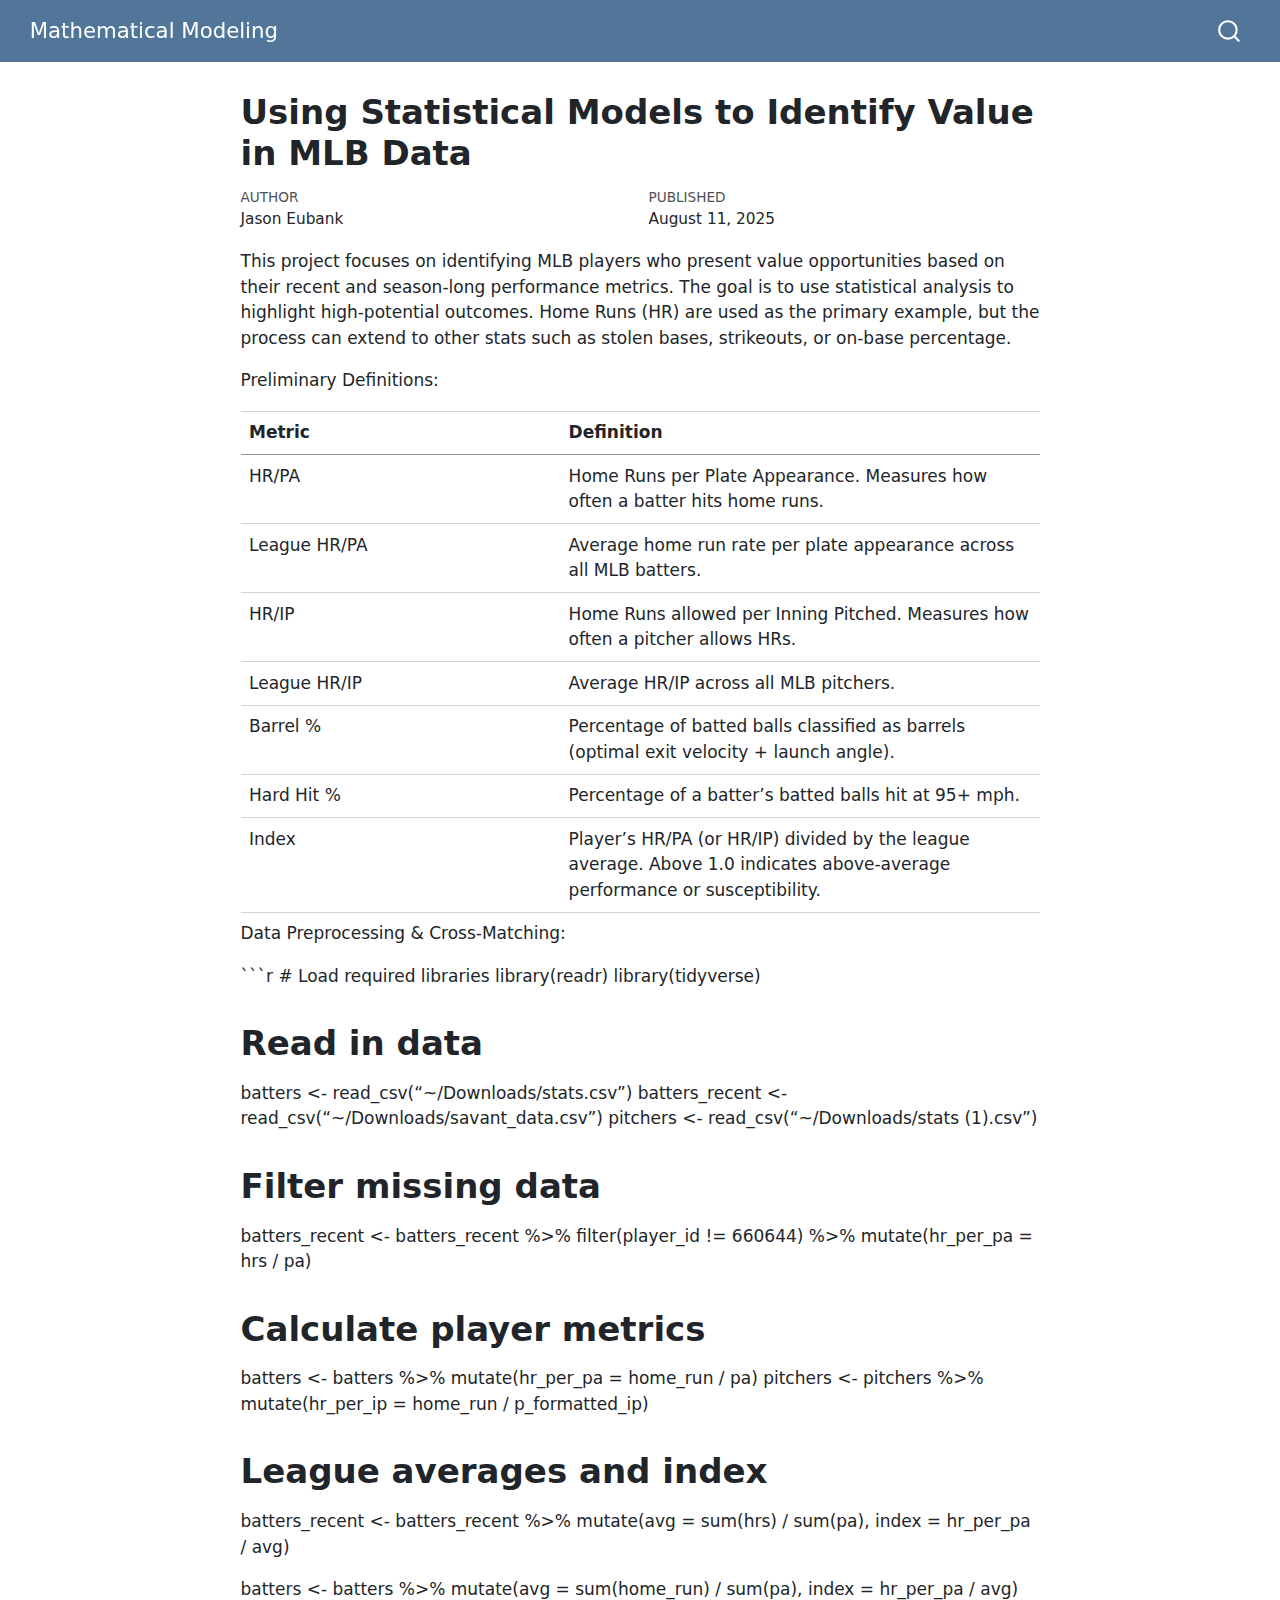
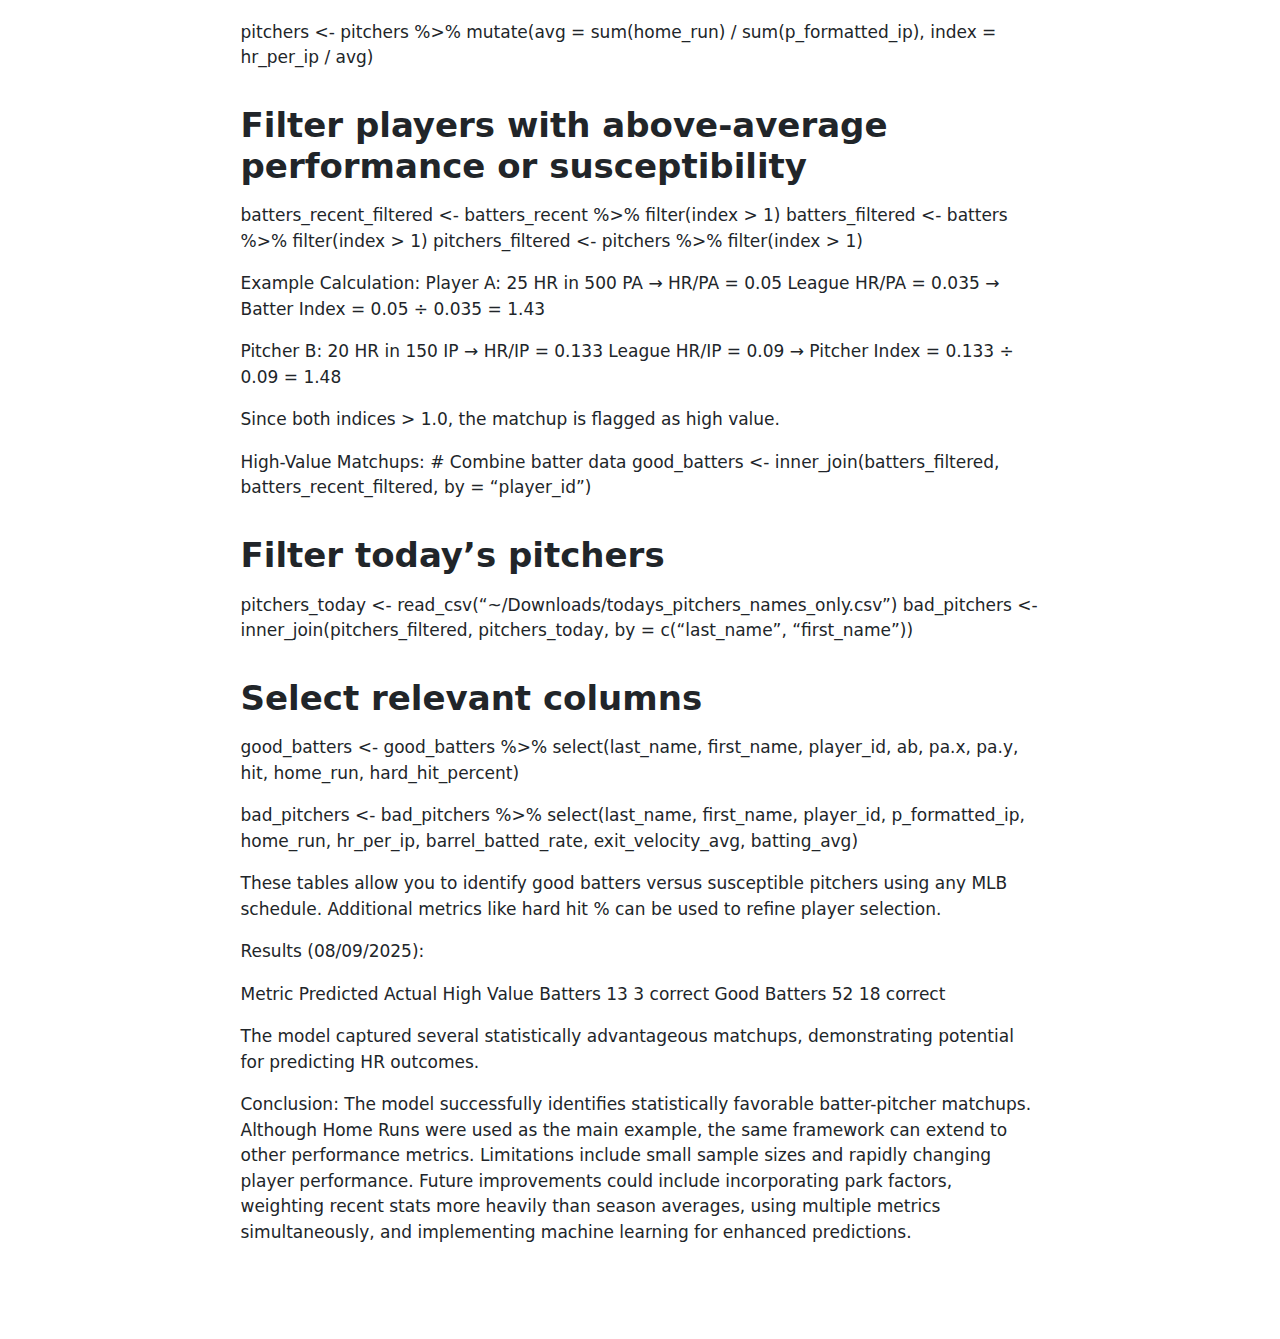
<file: index.html>
<!DOCTYPE html>
<html xmlns="http://www.w3.org/1999/xhtml" lang="en" xml:lang="en"><head>

<meta charset="utf-8">
<meta name="generator" content="quarto-1.9.9">

<meta name="viewport" content="width=device-width, initial-scale=1.0, user-scalable=yes">

<meta name="author" content="Jason Eubank">
<meta name="dcterms.date" content="2025-08-11">

<title>Using Statistical Models to Identify Value in MLB Data – Mathematical Modeling</title>
<style>
code{white-space: pre-wrap;}
span.smallcaps{font-variant: small-caps;}
div.columns{display: flex; gap: min(4vw, 1.5em);}
div.column{flex: auto; overflow-x: auto;}
div.hanging-indent{margin-left: 1.5em; text-indent: -1.5em;}
ul.task-list{list-style: none;}
ul.task-list li input[type="checkbox"] {
  width: 0.8em;
  margin: 0 0.8em 0.2em -1em; /* quarto-specific, see https://github.com/quarto-dev/quarto-cli/issues/4556 */ 
  vertical-align: middle;
}
</style>


<script src="site_libs/quarto-nav/quarto-nav.js"></script>
<script src="site_libs/quarto-nav/headroom.min.js"></script>
<script src="site_libs/clipboard/clipboard.min.js"></script>
<script src="site_libs/quarto-search/autocomplete.umd.js"></script>
<script src="site_libs/quarto-search/fuse.min.js"></script>
<script src="site_libs/quarto-search/quarto-search.js"></script>
<meta name="quarto:offset" content="./">
<script src="site_libs/quarto-html/quarto.js" type="module"></script>
<script src="site_libs/quarto-html/tabsets/tabsets.js" type="module"></script>
<script src="site_libs/quarto-html/axe/axe-check.js" type="module"></script>
<script src="site_libs/quarto-html/popper.min.js"></script>
<script src="site_libs/quarto-html/tippy.umd.min.js"></script>
<script src="site_libs/quarto-html/anchor.min.js"></script>
<link href="site_libs/quarto-html/tippy.css" rel="stylesheet">
<link href="site_libs/quarto-html/quarto-syntax-highlighting-5d254f1e278c2921d96b26102a150bb1.css" rel="stylesheet" id="quarto-text-highlighting-styles">
<script src="site_libs/bootstrap/bootstrap.min.js"></script>
<link href="site_libs/bootstrap/bootstrap-icons.css" rel="stylesheet">
<link href="site_libs/bootstrap/bootstrap-8fd1faf6fd93e4e6d207ae0f9db51d78.min.css" rel="stylesheet" append-hash="true" id="quarto-bootstrap" data-mode="light">
<script id="quarto-search-options" type="application/json">{
  "location": "navbar",
  "copy-button": false,
  "collapse-after": 3,
  "panel-placement": "end",
  "type": "overlay",
  "limit": 50,
  "keyboard-shortcut": [
    "f",
    "/",
    "s"
  ],
  "show-item-context": false,
  "language": {
    "search-no-results-text": "No results",
    "search-matching-documents-text": "matching documents",
    "search-copy-link-title": "Copy link to search",
    "search-hide-matches-text": "Hide additional matches",
    "search-more-match-text": "more match in this document",
    "search-more-matches-text": "more matches in this document",
    "search-clear-button-title": "Clear",
    "search-text-placeholder": "",
    "search-detached-cancel-button-title": "Cancel",
    "search-submit-button-title": "Submit",
    "search-label": "Search"
  }
}</script>


</head>

<body class="nav-fixed fullcontent quarto-light">

<div id="quarto-search-results"></div>
  <header id="quarto-header" class="headroom fixed-top">
    <nav class="navbar navbar-expand-lg " data-bs-theme="dark">
      <div class="navbar-container container-fluid">
      <div class="navbar-brand-container mx-auto">
    <a class="navbar-brand" href="./index.html">
    <span class="navbar-title">Mathematical Modeling</span>
    </a>
  </div>
            <div id="quarto-search" class="" title="Search"></div>
          <button class="navbar-toggler" type="button" data-bs-toggle="collapse" data-bs-target="#navbarCollapse" aria-controls="navbarCollapse" role="menu" aria-expanded="false" aria-label="Toggle navigation" onclick="if (window.quartoToggleHeadroom) { window.quartoToggleHeadroom(); }">
  <span class="navbar-toggler-icon"></span>
</button>
          <div class="collapse navbar-collapse" id="navbarCollapse">
            <ul class="navbar-nav navbar-nav-scroll ms-auto">
  <li class="nav-item compact">
    <a class="nav-link" href="https://jeubank2-x.github.io/"> <i class="bi bi-fa-home" role="img">
</i> 
<span class="menu-text"></span></a>
  </li>  
</ul>
          </div> <!-- /navcollapse -->
            <div class="quarto-navbar-tools">
</div>
      </div> <!-- /container-fluid -->
    </nav>
</header>
<!-- content -->
<div id="quarto-content" class="quarto-container page-columns page-rows-contents page-layout-article page-navbar">
<!-- sidebar -->
<!-- margin-sidebar -->
    
<!-- main -->
<main class="content" id="quarto-document-content">

<header id="title-block-header" class="quarto-title-block default">
<div class="quarto-title">
<h1 class="title">Using Statistical Models to Identify Value in MLB Data</h1>
</div>



<div class="quarto-title-meta">

    <div>
    <div class="quarto-title-meta-heading">Author</div>
    <div class="quarto-title-meta-contents">
             <p>Jason Eubank </p>
          </div>
  </div>
    
    <div>
    <div class="quarto-title-meta-heading">Published</div>
    <div class="quarto-title-meta-contents">
      <p class="date">August 11, 2025</p>
    </div>
  </div>
  
    
  </div>
  


</header>


<p>This project focuses on identifying MLB players who present value opportunities based on their recent and season-long performance metrics. The goal is to use statistical analysis to highlight high-potential outcomes. Home Runs (HR) are used as the primary example, but the process can extend to other stats such as stolen bases, strikeouts, or on-base percentage.</p>
<p>Preliminary Definitions:</p>
<table class="caption-top table">
<colgroup>
<col style="width: 40%">
<col style="width: 60%">
</colgroup>
<thead>
<tr class="header">
<th>Metric</th>
<th>Definition</th>
</tr>
</thead>
<tbody>
<tr class="odd">
<td>HR/PA</td>
<td>Home Runs per Plate Appearance. Measures how often a batter hits home runs.</td>
</tr>
<tr class="even">
<td>League HR/PA</td>
<td>Average home run rate per plate appearance across all MLB batters.</td>
</tr>
<tr class="odd">
<td>HR/IP</td>
<td>Home Runs allowed per Inning Pitched. Measures how often a pitcher allows HRs.</td>
</tr>
<tr class="even">
<td>League HR/IP</td>
<td>Average HR/IP across all MLB pitchers.</td>
</tr>
<tr class="odd">
<td>Barrel %</td>
<td>Percentage of batted balls classified as barrels (optimal exit velocity + launch angle).</td>
</tr>
<tr class="even">
<td>Hard Hit %</td>
<td>Percentage of a batter’s batted balls hit at 95+ mph.</td>
</tr>
<tr class="odd">
<td>Index</td>
<td>Player’s HR/PA (or HR/IP) divided by the league average. Above 1.0 indicates above-average performance or susceptibility.</td>
</tr>
</tbody>
</table>
<p>Data Preprocessing &amp; Cross-Matching:</p>
<p>```r # Load required libraries library(readr) library(tidyverse)</p>
<section id="read-in-data" class="level1">
<h1>Read in data</h1>
<p>batters &lt;- read_csv(“~/Downloads/stats.csv”) batters_recent &lt;- read_csv(“~/Downloads/savant_data.csv”) pitchers &lt;- read_csv(“~/Downloads/stats (1).csv”)</p>
</section>
<section id="filter-missing-data" class="level1">
<h1>Filter missing data</h1>
<p>batters_recent &lt;- batters_recent %&gt;% filter(player_id != 660644) %&gt;% mutate(hr_per_pa = hrs / pa)</p>
</section>
<section id="calculate-player-metrics" class="level1">
<h1>Calculate player metrics</h1>
<p>batters &lt;- batters %&gt;% mutate(hr_per_pa = home_run / pa) pitchers &lt;- pitchers %&gt;% mutate(hr_per_ip = home_run / p_formatted_ip)</p>
</section>
<section id="league-averages-and-index" class="level1">
<h1>League averages and index</h1>
<p>batters_recent &lt;- batters_recent %&gt;% mutate(avg = sum(hrs) / sum(pa), index = hr_per_pa / avg)</p>
<p>batters &lt;- batters %&gt;% mutate(avg = sum(home_run) / sum(pa), index = hr_per_pa / avg)</p>
<p>pitchers &lt;- pitchers %&gt;% mutate(avg = sum(home_run) / sum(p_formatted_ip), index = hr_per_ip / avg)</p>
</section>
<section id="filter-players-with-above-average-performance-or-susceptibility" class="level1">
<h1>Filter players with above-average performance or susceptibility</h1>
<p>batters_recent_filtered &lt;- batters_recent %&gt;% filter(index &gt; 1) batters_filtered &lt;- batters %&gt;% filter(index &gt; 1) pitchers_filtered &lt;- pitchers %&gt;% filter(index &gt; 1)</p>
<p>Example Calculation: Player A: 25 HR in 500 PA → HR/PA = 0.05 League HR/PA = 0.035 → Batter Index = 0.05 ÷ 0.035 = 1.43</p>
<p>Pitcher B: 20 HR in 150 IP → HR/IP = 0.133 League HR/IP = 0.09 → Pitcher Index = 0.133 ÷ 0.09 = 1.48</p>
<p>Since both indices &gt; 1.0, the matchup is flagged as high value.</p>
<p>High-Value Matchups: # Combine batter data good_batters &lt;- inner_join(batters_filtered, batters_recent_filtered, by = “player_id”)</p>
</section>
<section id="filter-todays-pitchers" class="level1">
<h1>Filter today’s pitchers</h1>
<p>pitchers_today &lt;- read_csv(“~/Downloads/todays_pitchers_names_only.csv”) bad_pitchers &lt;- inner_join(pitchers_filtered, pitchers_today, by = c(“last_name”, “first_name”))</p>
</section>
<section id="select-relevant-columns" class="level1">
<h1>Select relevant columns</h1>
<p>good_batters &lt;- good_batters %&gt;% select(last_name, first_name, player_id, ab, pa.x, pa.y, hit, home_run, hard_hit_percent)</p>
<p>bad_pitchers &lt;- bad_pitchers %&gt;% select(last_name, first_name, player_id, p_formatted_ip, home_run, hr_per_ip, barrel_batted_rate, exit_velocity_avg, batting_avg)</p>
<p>These tables allow you to identify good batters versus susceptible pitchers using any MLB schedule. Additional metrics like hard hit % can be used to refine player selection.</p>
<p>Results (08/09/2025):</p>
<p>Metric Predicted Actual High Value Batters 13 3 correct Good Batters 52 18 correct</p>
<p>The model captured several statistically advantageous matchups, demonstrating potential for predicting HR outcomes.</p>
<p>Conclusion: The model successfully identifies statistically favorable batter-pitcher matchups. Although Home Runs were used as the main example, the same framework can extend to other performance metrics. Limitations include small sample sizes and rapidly changing player performance. Future improvements could include incorporating park factors, weighting recent stats more heavily than season averages, using multiple metrics simultaneously, and implementing machine learning for enhanced predictions.</p>


</section>

</main> <!-- /main -->
<script id="quarto-html-after-body" type="application/javascript">
  window.document.addEventListener("DOMContentLoaded", function (event) {
    const icon = "";
    const anchorJS = new window.AnchorJS();
    anchorJS.options = {
      placement: 'right',
      icon: icon
    };
    anchorJS.add('.anchored');
    const isCodeAnnotation = (el) => {
      for (const clz of el.classList) {
        if (clz.startsWith('code-annotation-')) {                     
          return true;
        }
      }
      return false;
    }
    const onCopySuccess = function(e) {
      // button target
      const button = e.trigger;
      // don't keep focus
      button.blur();
      // flash "checked"
      button.classList.add('code-copy-button-checked');
      var currentTitle = button.getAttribute("title");
      button.setAttribute("title", "Copied!");
      let tooltip;
      if (window.bootstrap) {
        button.setAttribute("data-bs-toggle", "tooltip");
        button.setAttribute("data-bs-placement", "left");
        button.setAttribute("data-bs-title", "Copied!");
        tooltip = new bootstrap.Tooltip(button, 
          { trigger: "manual", 
            customClass: "code-copy-button-tooltip",
            offset: [0, -8]});
        tooltip.show();    
      }
      setTimeout(function() {
        if (tooltip) {
          tooltip.hide();
          button.removeAttribute("data-bs-title");
          button.removeAttribute("data-bs-toggle");
          button.removeAttribute("data-bs-placement");
        }
        button.setAttribute("title", currentTitle);
        button.classList.remove('code-copy-button-checked');
      }, 1000);
      // clear code selection
      e.clearSelection();
    }
    const getTextToCopy = function(trigger) {
      const outerScaffold = trigger.parentElement.cloneNode(true);
      const codeEl = outerScaffold.querySelector('code');
      for (const childEl of codeEl.children) {
        if (isCodeAnnotation(childEl)) {
          childEl.remove();
        }
      }
      return codeEl.innerText;
    }
    const clipboard = new window.ClipboardJS('.code-copy-button:not([data-in-quarto-modal])', {
      text: getTextToCopy
    });
    clipboard.on('success', onCopySuccess);
    if (window.document.getElementById('quarto-embedded-source-code-modal')) {
      const clipboardModal = new window.ClipboardJS('.code-copy-button[data-in-quarto-modal]', {
        text: getTextToCopy,
        container: window.document.getElementById('quarto-embedded-source-code-modal')
      });
      clipboardModal.on('success', onCopySuccess);
    }
      var localhostRegex = new RegExp(/^(?:http|https):\/\/localhost\:?[0-9]*\//);
      var mailtoRegex = new RegExp(/^mailto:/);
        var filterRegex = new RegExp('/' + window.location.host + '/');
      var isInternal = (href) => {
          return filterRegex.test(href) || localhostRegex.test(href) || mailtoRegex.test(href);
      }
      // Inspect non-navigation links and adorn them if external
     var links = window.document.querySelectorAll('a[href]:not(.nav-link):not(.navbar-brand):not(.toc-action):not(.sidebar-link):not(.sidebar-item-toggle):not(.pagination-link):not(.no-external):not([aria-hidden]):not(.dropdown-item):not(.quarto-navigation-tool):not(.about-link)');
      for (var i=0; i<links.length; i++) {
        const link = links[i];
        if (!isInternal(link.href)) {
          // undo the damage that might have been done by quarto-nav.js in the case of
          // links that we want to consider external
          if (link.dataset.originalHref !== undefined) {
            link.href = link.dataset.originalHref;
          }
        }
      }
    function tippyHover(el, contentFn, onTriggerFn, onUntriggerFn) {
      const config = {
        allowHTML: true,
        maxWidth: 500,
        delay: 100,
        arrow: false,
        appendTo: function(el) {
            return el.parentElement;
        },
        interactive: true,
        interactiveBorder: 10,
        theme: 'quarto',
        placement: 'bottom-start',
      };
      if (contentFn) {
        config.content = contentFn;
      }
      if (onTriggerFn) {
        config.onTrigger = onTriggerFn;
      }
      if (onUntriggerFn) {
        config.onUntrigger = onUntriggerFn;
      }
      window.tippy(el, config); 
    }
    const noterefs = window.document.querySelectorAll('a[role="doc-noteref"]');
    for (var i=0; i<noterefs.length; i++) {
      const ref = noterefs[i];
      tippyHover(ref, function() {
        // use id or data attribute instead here
        let href = ref.getAttribute('data-footnote-href') || ref.getAttribute('href');
        try { href = new URL(href).hash; } catch {}
        const id = href.replace(/^#\/?/, "");
        const note = window.document.getElementById(id);
        if (note) {
          return note.innerHTML;
        } else {
          return "";
        }
      });
    }
    const xrefs = window.document.querySelectorAll('a.quarto-xref');
    const processXRef = (id, note) => {
      // Strip column container classes
      const stripColumnClz = (el) => {
        el.classList.remove("page-full", "page-columns");
        if (el.children) {
          for (const child of el.children) {
            stripColumnClz(child);
          }
        }
      }
      stripColumnClz(note)
      if (id === null || id.startsWith('sec-')) {
        // Special case sections, only their first couple elements
        const container = document.createElement("div");
        if (note.children && note.children.length > 2) {
          container.appendChild(note.children[0].cloneNode(true));
          for (let i = 1; i < note.children.length; i++) {
            const child = note.children[i];
            if (child.tagName === "P" && child.innerText === "") {
              continue;
            } else {
              container.appendChild(child.cloneNode(true));
              break;
            }
          }
          if (window.Quarto?.typesetMath) {
            window.Quarto.typesetMath(container);
          }
          return container.innerHTML
        } else {
          if (window.Quarto?.typesetMath) {
            window.Quarto.typesetMath(note);
          }
          return note.innerHTML;
        }
      } else {
        // Remove any anchor links if they are present
        const anchorLink = note.querySelector('a.anchorjs-link');
        if (anchorLink) {
          anchorLink.remove();
        }
        if (window.Quarto?.typesetMath) {
          window.Quarto.typesetMath(note);
        }
        if (note.classList.contains("callout")) {
          return note.outerHTML;
        } else {
          return note.innerHTML;
        }
      }
    }
    for (var i=0; i<xrefs.length; i++) {
      const xref = xrefs[i];
      tippyHover(xref, undefined, function(instance) {
        instance.disable();
        let url = xref.getAttribute('href');
        let hash = undefined; 
        if (url.startsWith('#')) {
          hash = url;
        } else {
          try { hash = new URL(url).hash; } catch {}
        }
        if (hash) {
          const id = hash.replace(/^#\/?/, "");
          const note = window.document.getElementById(id);
          if (note !== null) {
            try {
              const html = processXRef(id, note.cloneNode(true));
              instance.setContent(html);
            } finally {
              instance.enable();
              instance.show();
            }
          } else {
            // See if we can fetch this
            fetch(url.split('#')[0])
            .then(res => res.text())
            .then(html => {
              const parser = new DOMParser();
              const htmlDoc = parser.parseFromString(html, "text/html");
              const note = htmlDoc.getElementById(id);
              if (note !== null) {
                const html = processXRef(id, note);
                instance.setContent(html);
              } 
            }).finally(() => {
              instance.enable();
              instance.show();
            });
          }
        } else {
          // See if we can fetch a full url (with no hash to target)
          // This is a special case and we should probably do some content thinning / targeting
          fetch(url)
          .then(res => res.text())
          .then(html => {
            const parser = new DOMParser();
            const htmlDoc = parser.parseFromString(html, "text/html");
            const note = htmlDoc.querySelector('main.content');
            if (note !== null) {
              // This should only happen for chapter cross references
              // (since there is no id in the URL)
              // remove the first header
              if (note.children.length > 0 && note.children[0].tagName === "HEADER") {
                note.children[0].remove();
              }
              const html = processXRef(null, note);
              instance.setContent(html);
            } 
          }).finally(() => {
            instance.enable();
            instance.show();
          });
        }
      }, function(instance) {
      });
    }
        let selectedAnnoteEl;
        const selectorForAnnotation = ( cell, annotation) => {
          let cellAttr = 'data-code-cell="' + cell + '"';
          let lineAttr = 'data-code-annotation="' +  annotation + '"';
          const selector = 'span[' + cellAttr + '][' + lineAttr + ']';
          return selector;
        }
        const selectCodeLines = (annoteEl) => {
          const doc = window.document;
          const targetCell = annoteEl.getAttribute("data-target-cell");
          const targetAnnotation = annoteEl.getAttribute("data-target-annotation");
          const annoteSpan = window.document.querySelector(selectorForAnnotation(targetCell, targetAnnotation));
          const lines = annoteSpan.getAttribute("data-code-lines").split(",");
          const lineIds = lines.map((line) => {
            return targetCell + "-" + line;
          })
          let top = null;
          let height = null;
          let parent = null;
          if (lineIds.length > 0) {
              //compute the position of the single el (top and bottom and make a div)
              const el = window.document.getElementById(lineIds[0]);
              top = el.offsetTop;
              height = el.offsetHeight;
              parent = el.parentElement.parentElement;
            if (lineIds.length > 1) {
              const lastEl = window.document.getElementById(lineIds[lineIds.length - 1]);
              const bottom = lastEl.offsetTop + lastEl.offsetHeight;
              height = bottom - top;
            }
            if (top !== null && height !== null && parent !== null) {
              // cook up a div (if necessary) and position it 
              let div = window.document.getElementById("code-annotation-line-highlight");
              if (div === null) {
                div = window.document.createElement("div");
                div.setAttribute("id", "code-annotation-line-highlight");
                div.style.position = 'absolute';
                parent.appendChild(div);
              }
              div.style.top = top - 2 + "px";
              div.style.height = height + 4 + "px";
              div.style.left = 0;
              let gutterDiv = window.document.getElementById("code-annotation-line-highlight-gutter");
              if (gutterDiv === null) {
                gutterDiv = window.document.createElement("div");
                gutterDiv.setAttribute("id", "code-annotation-line-highlight-gutter");
                gutterDiv.style.position = 'absolute';
                const codeCell = window.document.getElementById(targetCell);
                const gutter = codeCell.querySelector('.code-annotation-gutter');
                gutter.appendChild(gutterDiv);
              }
              gutterDiv.style.top = top - 2 + "px";
              gutterDiv.style.height = height + 4 + "px";
            }
            selectedAnnoteEl = annoteEl;
          }
        };
        const unselectCodeLines = () => {
          const elementsIds = ["code-annotation-line-highlight", "code-annotation-line-highlight-gutter"];
          elementsIds.forEach((elId) => {
            const div = window.document.getElementById(elId);
            if (div) {
              div.remove();
            }
          });
          selectedAnnoteEl = undefined;
        };
          // Handle positioning of the toggle
      window.addEventListener(
        "resize",
        throttle(() => {
          elRect = undefined;
          if (selectedAnnoteEl) {
            selectCodeLines(selectedAnnoteEl);
          }
        }, 10)
      );
      function throttle(fn, ms) {
      let throttle = false;
      let timer;
        return (...args) => {
          if(!throttle) { // first call gets through
              fn.apply(this, args);
              throttle = true;
          } else { // all the others get throttled
              if(timer) clearTimeout(timer); // cancel #2
              timer = setTimeout(() => {
                fn.apply(this, args);
                timer = throttle = false;
              }, ms);
          }
        };
      }
        // Attach click handler to the DT
        const annoteDls = window.document.querySelectorAll('dt[data-target-cell]');
        for (const annoteDlNode of annoteDls) {
          annoteDlNode.addEventListener('click', (event) => {
            const clickedEl = event.target;
            if (clickedEl !== selectedAnnoteEl) {
              unselectCodeLines();
              const activeEl = window.document.querySelector('dt[data-target-cell].code-annotation-active');
              if (activeEl) {
                activeEl.classList.remove('code-annotation-active');
              }
              selectCodeLines(clickedEl);
              clickedEl.classList.add('code-annotation-active');
            } else {
              // Unselect the line
              unselectCodeLines();
              clickedEl.classList.remove('code-annotation-active');
            }
          });
        }
    const findCites = (el) => {
      const parentEl = el.parentElement;
      if (parentEl) {
        const cites = parentEl.dataset.cites;
        if (cites) {
          return {
            el,
            cites: cites.split(' ')
          };
        } else {
          return findCites(el.parentElement)
        }
      } else {
        return undefined;
      }
    };
    var bibliorefs = window.document.querySelectorAll('a[role="doc-biblioref"]');
    for (var i=0; i<bibliorefs.length; i++) {
      const ref = bibliorefs[i];
      const citeInfo = findCites(ref);
      if (citeInfo) {
        tippyHover(citeInfo.el, function() {
          var popup = window.document.createElement('div');
          citeInfo.cites.forEach(function(cite) {
            var citeDiv = window.document.createElement('div');
            citeDiv.classList.add('hanging-indent');
            citeDiv.classList.add('csl-entry');
            var biblioDiv = window.document.getElementById('ref-' + cite);
            if (biblioDiv) {
              citeDiv.innerHTML = biblioDiv.innerHTML;
            }
            popup.appendChild(citeDiv);
          });
          return popup.innerHTML;
        });
      }
    }
  });
  </script>
</div> <!-- /content -->




</body></html>
</file>
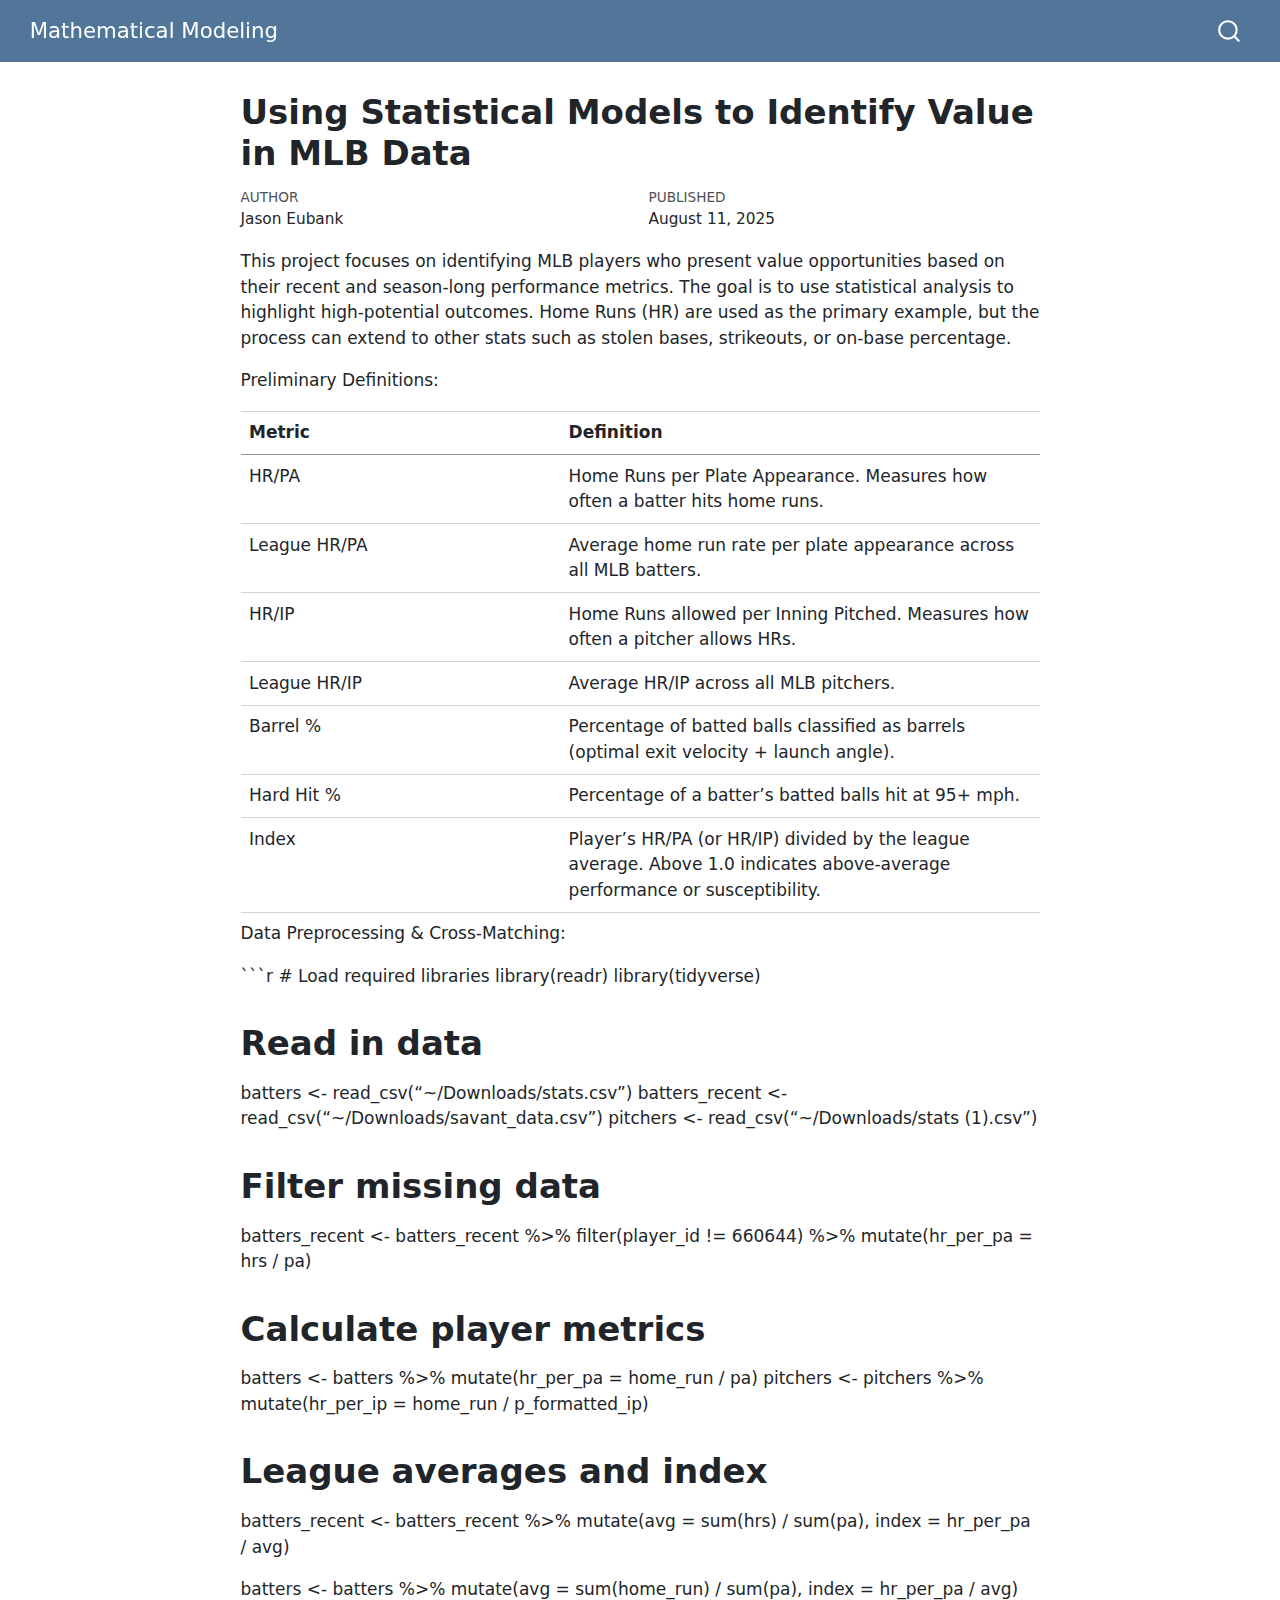
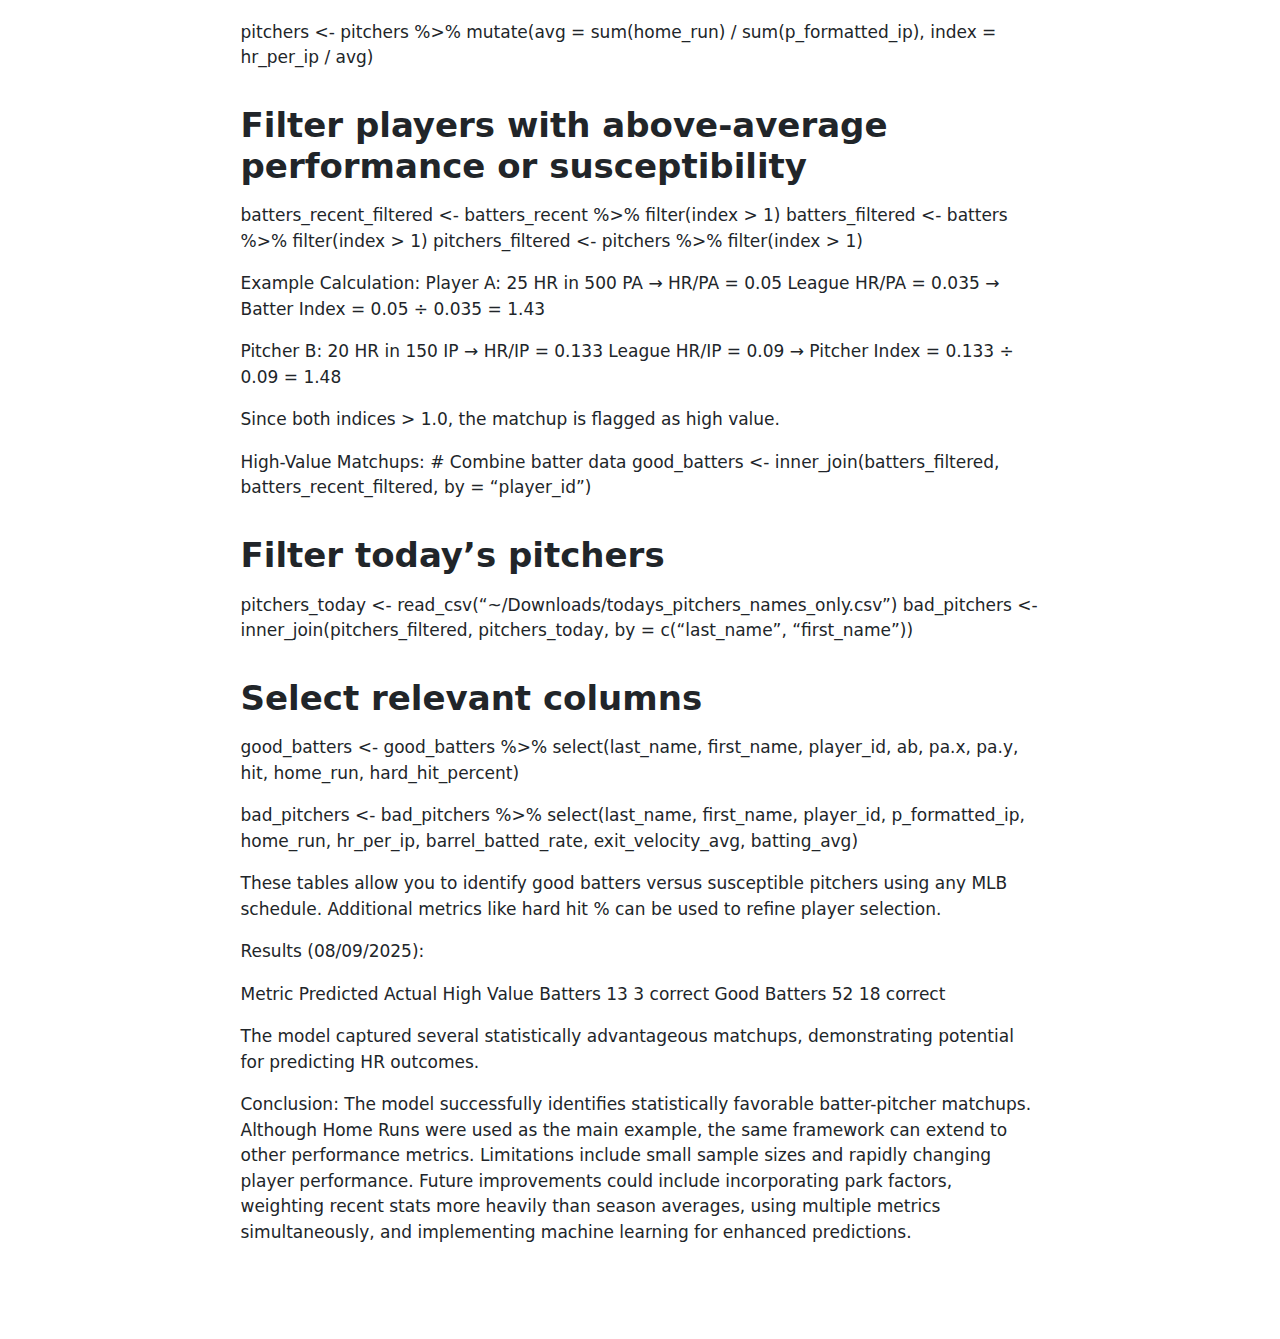
<file: docs/index.html>
<!DOCTYPE html>
<html xmlns="http://www.w3.org/1999/xhtml" lang="en" xml:lang="en"><head>

<meta charset="utf-8">
<meta name="generator" content="quarto-1.9.9">

<meta name="viewport" content="width=device-width, initial-scale=1.0, user-scalable=yes">

<meta name="author" content="Jason Eubank">
<meta name="dcterms.date" content="2025-08-11">

<title>Using Statistical Models to Identify Value in MLB Data – Mathematical Modeling</title>
<style>
code{white-space: pre-wrap;}
span.smallcaps{font-variant: small-caps;}
div.columns{display: flex; gap: min(4vw, 1.5em);}
div.column{flex: auto; overflow-x: auto;}
div.hanging-indent{margin-left: 1.5em; text-indent: -1.5em;}
ul.task-list{list-style: none;}
ul.task-list li input[type="checkbox"] {
  width: 0.8em;
  margin: 0 0.8em 0.2em -1em; /* quarto-specific, see https://github.com/quarto-dev/quarto-cli/issues/4556 */ 
  vertical-align: middle;
}
</style>


<script src="site_libs/quarto-nav/quarto-nav.js"></script>
<script src="site_libs/quarto-nav/headroom.min.js"></script>
<script src="site_libs/clipboard/clipboard.min.js"></script>
<script src="site_libs/quarto-search/autocomplete.umd.js"></script>
<script src="site_libs/quarto-search/fuse.min.js"></script>
<script src="site_libs/quarto-search/quarto-search.js"></script>
<meta name="quarto:offset" content="./">
<script src="site_libs/quarto-html/quarto.js" type="module"></script>
<script src="site_libs/quarto-html/tabsets/tabsets.js" type="module"></script>
<script src="site_libs/quarto-html/axe/axe-check.js" type="module"></script>
<script src="site_libs/quarto-html/popper.min.js"></script>
<script src="site_libs/quarto-html/tippy.umd.min.js"></script>
<script src="site_libs/quarto-html/anchor.min.js"></script>
<link href="site_libs/quarto-html/tippy.css" rel="stylesheet">
<link href="site_libs/quarto-html/quarto-syntax-highlighting-5d254f1e278c2921d96b26102a150bb1.css" rel="stylesheet" id="quarto-text-highlighting-styles">
<script src="site_libs/bootstrap/bootstrap.min.js"></script>
<link href="site_libs/bootstrap/bootstrap-icons.css" rel="stylesheet">
<link href="site_libs/bootstrap/bootstrap-8fd1faf6fd93e4e6d207ae0f9db51d78.min.css" rel="stylesheet" append-hash="true" id="quarto-bootstrap" data-mode="light">
<script id="quarto-search-options" type="application/json">{
  "location": "navbar",
  "copy-button": false,
  "collapse-after": 3,
  "panel-placement": "end",
  "type": "overlay",
  "limit": 50,
  "keyboard-shortcut": [
    "f",
    "/",
    "s"
  ],
  "show-item-context": false,
  "language": {
    "search-no-results-text": "No results",
    "search-matching-documents-text": "matching documents",
    "search-copy-link-title": "Copy link to search",
    "search-hide-matches-text": "Hide additional matches",
    "search-more-match-text": "more match in this document",
    "search-more-matches-text": "more matches in this document",
    "search-clear-button-title": "Clear",
    "search-text-placeholder": "",
    "search-detached-cancel-button-title": "Cancel",
    "search-submit-button-title": "Submit",
    "search-label": "Search"
  }
}</script>


<link rel="stylesheet" href="styles.css">
</head>

<body class="nav-fixed fullcontent quarto-light">

<div id="quarto-search-results"></div>
  <header id="quarto-header" class="headroom fixed-top">
    <nav class="navbar navbar-expand-lg " data-bs-theme="dark">
      <div class="navbar-container container-fluid">
      <div class="navbar-brand-container mx-auto">
    <a class="navbar-brand" href="./index.html">
    <span class="navbar-title">Mathematical Modeling</span>
    </a>
  </div>
            <div id="quarto-search" class="" title="Search"></div>
          <button class="navbar-toggler" type="button" data-bs-toggle="collapse" data-bs-target="#navbarCollapse" aria-controls="navbarCollapse" role="menu" aria-expanded="false" aria-label="Toggle navigation" onclick="if (window.quartoToggleHeadroom) { window.quartoToggleHeadroom(); }">
  <span class="navbar-toggler-icon"></span>
</button>
          <div class="collapse navbar-collapse" id="navbarCollapse">
            <ul class="navbar-nav navbar-nav-scroll ms-auto">
  <li class="nav-item compact">
    <a class="nav-link" href="https://jeubank2-x.github.io/"> <i class="bi bi-fa-home" role="img">
</i> 
<span class="menu-text"></span></a>
  </li>  
</ul>
          </div> <!-- /navcollapse -->
            <div class="quarto-navbar-tools">
</div>
      </div> <!-- /container-fluid -->
    </nav>
</header>
<!-- content -->
<div id="quarto-content" class="quarto-container page-columns page-rows-contents page-layout-article page-navbar">
<!-- sidebar -->
<!-- margin-sidebar -->
    
<!-- main -->
<main class="content" id="quarto-document-content">

<header id="title-block-header" class="quarto-title-block default">
<div class="quarto-title">
<h1 class="title">Using Statistical Models to Identify Value in MLB Data</h1>
</div>



<div class="quarto-title-meta">

    <div>
    <div class="quarto-title-meta-heading">Author</div>
    <div class="quarto-title-meta-contents">
             <p>Jason Eubank </p>
          </div>
  </div>
    
    <div>
    <div class="quarto-title-meta-heading">Published</div>
    <div class="quarto-title-meta-contents">
      <p class="date">August 11, 2025</p>
    </div>
  </div>
  
    
  </div>
  


</header>


<p>This project focuses on identifying MLB players who present value opportunities based on their recent and season-long performance metrics. The goal is to use statistical analysis to highlight high-potential outcomes. Home Runs (HR) are used as the primary example, but the process can extend to other stats such as stolen bases, strikeouts, or on-base percentage.</p>
<p>Preliminary Definitions:</p>
<table class="caption-top table">
<colgroup>
<col style="width: 40%">
<col style="width: 60%">
</colgroup>
<thead>
<tr class="header">
<th>Metric</th>
<th>Definition</th>
</tr>
</thead>
<tbody>
<tr class="odd">
<td>HR/PA</td>
<td>Home Runs per Plate Appearance. Measures how often a batter hits home runs.</td>
</tr>
<tr class="even">
<td>League HR/PA</td>
<td>Average home run rate per plate appearance across all MLB batters.</td>
</tr>
<tr class="odd">
<td>HR/IP</td>
<td>Home Runs allowed per Inning Pitched. Measures how often a pitcher allows HRs.</td>
</tr>
<tr class="even">
<td>League HR/IP</td>
<td>Average HR/IP across all MLB pitchers.</td>
</tr>
<tr class="odd">
<td>Barrel %</td>
<td>Percentage of batted balls classified as barrels (optimal exit velocity + launch angle).</td>
</tr>
<tr class="even">
<td>Hard Hit %</td>
<td>Percentage of a batter’s batted balls hit at 95+ mph.</td>
</tr>
<tr class="odd">
<td>Index</td>
<td>Player’s HR/PA (or HR/IP) divided by the league average. Above 1.0 indicates above-average performance or susceptibility.</td>
</tr>
</tbody>
</table>
<p>Data Preprocessing &amp; Cross-Matching:</p>
<p>```r # Load required libraries library(readr) library(tidyverse)</p>
<section id="read-in-data" class="level1">
<h1>Read in data</h1>
<p>batters &lt;- read_csv(“~/Downloads/stats.csv”) batters_recent &lt;- read_csv(“~/Downloads/savant_data.csv”) pitchers &lt;- read_csv(“~/Downloads/stats (1).csv”)</p>
</section>
<section id="filter-missing-data" class="level1">
<h1>Filter missing data</h1>
<p>batters_recent &lt;- batters_recent %&gt;% filter(player_id != 660644) %&gt;% mutate(hr_per_pa = hrs / pa)</p>
</section>
<section id="calculate-player-metrics" class="level1">
<h1>Calculate player metrics</h1>
<p>batters &lt;- batters %&gt;% mutate(hr_per_pa = home_run / pa) pitchers &lt;- pitchers %&gt;% mutate(hr_per_ip = home_run / p_formatted_ip)</p>
</section>
<section id="league-averages-and-index" class="level1">
<h1>League averages and index</h1>
<p>batters_recent &lt;- batters_recent %&gt;% mutate(avg = sum(hrs) / sum(pa), index = hr_per_pa / avg)</p>
<p>batters &lt;- batters %&gt;% mutate(avg = sum(home_run) / sum(pa), index = hr_per_pa / avg)</p>
<p>pitchers &lt;- pitchers %&gt;% mutate(avg = sum(home_run) / sum(p_formatted_ip), index = hr_per_ip / avg)</p>
</section>
<section id="filter-players-with-above-average-performance-or-susceptibility" class="level1">
<h1>Filter players with above-average performance or susceptibility</h1>
<p>batters_recent_filtered &lt;- batters_recent %&gt;% filter(index &gt; 1) batters_filtered &lt;- batters %&gt;% filter(index &gt; 1) pitchers_filtered &lt;- pitchers %&gt;% filter(index &gt; 1)</p>
<p>Example Calculation: Player A: 25 HR in 500 PA → HR/PA = 0.05 League HR/PA = 0.035 → Batter Index = 0.05 ÷ 0.035 = 1.43</p>
<p>Pitcher B: 20 HR in 150 IP → HR/IP = 0.133 League HR/IP = 0.09 → Pitcher Index = 0.133 ÷ 0.09 = 1.48</p>
<p>Since both indices &gt; 1.0, the matchup is flagged as high value.</p>
<p>High-Value Matchups: # Combine batter data good_batters &lt;- inner_join(batters_filtered, batters_recent_filtered, by = “player_id”)</p>
</section>
<section id="filter-todays-pitchers" class="level1">
<h1>Filter today’s pitchers</h1>
<p>pitchers_today &lt;- read_csv(“~/Downloads/todays_pitchers_names_only.csv”) bad_pitchers &lt;- inner_join(pitchers_filtered, pitchers_today, by = c(“last_name”, “first_name”))</p>
</section>
<section id="select-relevant-columns" class="level1">
<h1>Select relevant columns</h1>
<p>good_batters &lt;- good_batters %&gt;% select(last_name, first_name, player_id, ab, pa.x, pa.y, hit, home_run, hard_hit_percent)</p>
<p>bad_pitchers &lt;- bad_pitchers %&gt;% select(last_name, first_name, player_id, p_formatted_ip, home_run, hr_per_ip, barrel_batted_rate, exit_velocity_avg, batting_avg)</p>
<p>These tables allow you to identify good batters versus susceptible pitchers using any MLB schedule. Additional metrics like hard hit % can be used to refine player selection.</p>
<p>Results (08/09/2025):</p>
<p>Metric Predicted Actual High Value Batters 13 3 correct Good Batters 52 18 correct</p>
<p>The model captured several statistically advantageous matchups, demonstrating potential for predicting HR outcomes.</p>
<p>Conclusion: The model successfully identifies statistically favorable batter-pitcher matchups. Although Home Runs were used as the main example, the same framework can extend to other performance metrics. Limitations include small sample sizes and rapidly changing player performance. Future improvements could include incorporating park factors, weighting recent stats more heavily than season averages, using multiple metrics simultaneously, and implementing machine learning for enhanced predictions.</p>


</section>

</main> <!-- /main -->
<script id="quarto-html-after-body" type="application/javascript">
  window.document.addEventListener("DOMContentLoaded", function (event) {
    const icon = "";
    const anchorJS = new window.AnchorJS();
    anchorJS.options = {
      placement: 'right',
      icon: icon
    };
    anchorJS.add('.anchored');
    const isCodeAnnotation = (el) => {
      for (const clz of el.classList) {
        if (clz.startsWith('code-annotation-')) {                     
          return true;
        }
      }
      return false;
    }
    const onCopySuccess = function(e) {
      // button target
      const button = e.trigger;
      // don't keep focus
      button.blur();
      // flash "checked"
      button.classList.add('code-copy-button-checked');
      var currentTitle = button.getAttribute("title");
      button.setAttribute("title", "Copied!");
      let tooltip;
      if (window.bootstrap) {
        button.setAttribute("data-bs-toggle", "tooltip");
        button.setAttribute("data-bs-placement", "left");
        button.setAttribute("data-bs-title", "Copied!");
        tooltip = new bootstrap.Tooltip(button, 
          { trigger: "manual", 
            customClass: "code-copy-button-tooltip",
            offset: [0, -8]});
        tooltip.show();    
      }
      setTimeout(function() {
        if (tooltip) {
          tooltip.hide();
          button.removeAttribute("data-bs-title");
          button.removeAttribute("data-bs-toggle");
          button.removeAttribute("data-bs-placement");
        }
        button.setAttribute("title", currentTitle);
        button.classList.remove('code-copy-button-checked');
      }, 1000);
      // clear code selection
      e.clearSelection();
    }
    const getTextToCopy = function(trigger) {
      const outerScaffold = trigger.parentElement.cloneNode(true);
      const codeEl = outerScaffold.querySelector('code');
      for (const childEl of codeEl.children) {
        if (isCodeAnnotation(childEl)) {
          childEl.remove();
        }
      }
      return codeEl.innerText;
    }
    const clipboard = new window.ClipboardJS('.code-copy-button:not([data-in-quarto-modal])', {
      text: getTextToCopy
    });
    clipboard.on('success', onCopySuccess);
    if (window.document.getElementById('quarto-embedded-source-code-modal')) {
      const clipboardModal = new window.ClipboardJS('.code-copy-button[data-in-quarto-modal]', {
        text: getTextToCopy,
        container: window.document.getElementById('quarto-embedded-source-code-modal')
      });
      clipboardModal.on('success', onCopySuccess);
    }
      var localhostRegex = new RegExp(/^(?:http|https):\/\/localhost\:?[0-9]*\//);
      var mailtoRegex = new RegExp(/^mailto:/);
        var filterRegex = new RegExp('/' + window.location.host + '/');
      var isInternal = (href) => {
          return filterRegex.test(href) || localhostRegex.test(href) || mailtoRegex.test(href);
      }
      // Inspect non-navigation links and adorn them if external
     var links = window.document.querySelectorAll('a[href]:not(.nav-link):not(.navbar-brand):not(.toc-action):not(.sidebar-link):not(.sidebar-item-toggle):not(.pagination-link):not(.no-external):not([aria-hidden]):not(.dropdown-item):not(.quarto-navigation-tool):not(.about-link)');
      for (var i=0; i<links.length; i++) {
        const link = links[i];
        if (!isInternal(link.href)) {
          // undo the damage that might have been done by quarto-nav.js in the case of
          // links that we want to consider external
          if (link.dataset.originalHref !== undefined) {
            link.href = link.dataset.originalHref;
          }
        }
      }
    function tippyHover(el, contentFn, onTriggerFn, onUntriggerFn) {
      const config = {
        allowHTML: true,
        maxWidth: 500,
        delay: 100,
        arrow: false,
        appendTo: function(el) {
            return el.parentElement;
        },
        interactive: true,
        interactiveBorder: 10,
        theme: 'quarto',
        placement: 'bottom-start',
      };
      if (contentFn) {
        config.content = contentFn;
      }
      if (onTriggerFn) {
        config.onTrigger = onTriggerFn;
      }
      if (onUntriggerFn) {
        config.onUntrigger = onUntriggerFn;
      }
      window.tippy(el, config); 
    }
    const noterefs = window.document.querySelectorAll('a[role="doc-noteref"]');
    for (var i=0; i<noterefs.length; i++) {
      const ref = noterefs[i];
      tippyHover(ref, function() {
        // use id or data attribute instead here
        let href = ref.getAttribute('data-footnote-href') || ref.getAttribute('href');
        try { href = new URL(href).hash; } catch {}
        const id = href.replace(/^#\/?/, "");
        const note = window.document.getElementById(id);
        if (note) {
          return note.innerHTML;
        } else {
          return "";
        }
      });
    }
    const xrefs = window.document.querySelectorAll('a.quarto-xref');
    const processXRef = (id, note) => {
      // Strip column container classes
      const stripColumnClz = (el) => {
        el.classList.remove("page-full", "page-columns");
        if (el.children) {
          for (const child of el.children) {
            stripColumnClz(child);
          }
        }
      }
      stripColumnClz(note)
      if (id === null || id.startsWith('sec-')) {
        // Special case sections, only their first couple elements
        const container = document.createElement("div");
        if (note.children && note.children.length > 2) {
          container.appendChild(note.children[0].cloneNode(true));
          for (let i = 1; i < note.children.length; i++) {
            const child = note.children[i];
            if (child.tagName === "P" && child.innerText === "") {
              continue;
            } else {
              container.appendChild(child.cloneNode(true));
              break;
            }
          }
          if (window.Quarto?.typesetMath) {
            window.Quarto.typesetMath(container);
          }
          return container.innerHTML
        } else {
          if (window.Quarto?.typesetMath) {
            window.Quarto.typesetMath(note);
          }
          return note.innerHTML;
        }
      } else {
        // Remove any anchor links if they are present
        const anchorLink = note.querySelector('a.anchorjs-link');
        if (anchorLink) {
          anchorLink.remove();
        }
        if (window.Quarto?.typesetMath) {
          window.Quarto.typesetMath(note);
        }
        if (note.classList.contains("callout")) {
          return note.outerHTML;
        } else {
          return note.innerHTML;
        }
      }
    }
    for (var i=0; i<xrefs.length; i++) {
      const xref = xrefs[i];
      tippyHover(xref, undefined, function(instance) {
        instance.disable();
        let url = xref.getAttribute('href');
        let hash = undefined; 
        if (url.startsWith('#')) {
          hash = url;
        } else {
          try { hash = new URL(url).hash; } catch {}
        }
        if (hash) {
          const id = hash.replace(/^#\/?/, "");
          const note = window.document.getElementById(id);
          if (note !== null) {
            try {
              const html = processXRef(id, note.cloneNode(true));
              instance.setContent(html);
            } finally {
              instance.enable();
              instance.show();
            }
          } else {
            // See if we can fetch this
            fetch(url.split('#')[0])
            .then(res => res.text())
            .then(html => {
              const parser = new DOMParser();
              const htmlDoc = parser.parseFromString(html, "text/html");
              const note = htmlDoc.getElementById(id);
              if (note !== null) {
                const html = processXRef(id, note);
                instance.setContent(html);
              } 
            }).finally(() => {
              instance.enable();
              instance.show();
            });
          }
        } else {
          // See if we can fetch a full url (with no hash to target)
          // This is a special case and we should probably do some content thinning / targeting
          fetch(url)
          .then(res => res.text())
          .then(html => {
            const parser = new DOMParser();
            const htmlDoc = parser.parseFromString(html, "text/html");
            const note = htmlDoc.querySelector('main.content');
            if (note !== null) {
              // This should only happen for chapter cross references
              // (since there is no id in the URL)
              // remove the first header
              if (note.children.length > 0 && note.children[0].tagName === "HEADER") {
                note.children[0].remove();
              }
              const html = processXRef(null, note);
              instance.setContent(html);
            } 
          }).finally(() => {
            instance.enable();
            instance.show();
          });
        }
      }, function(instance) {
      });
    }
        let selectedAnnoteEl;
        const selectorForAnnotation = ( cell, annotation) => {
          let cellAttr = 'data-code-cell="' + cell + '"';
          let lineAttr = 'data-code-annotation="' +  annotation + '"';
          const selector = 'span[' + cellAttr + '][' + lineAttr + ']';
          return selector;
        }
        const selectCodeLines = (annoteEl) => {
          const doc = window.document;
          const targetCell = annoteEl.getAttribute("data-target-cell");
          const targetAnnotation = annoteEl.getAttribute("data-target-annotation");
          const annoteSpan = window.document.querySelector(selectorForAnnotation(targetCell, targetAnnotation));
          const lines = annoteSpan.getAttribute("data-code-lines").split(",");
          const lineIds = lines.map((line) => {
            return targetCell + "-" + line;
          })
          let top = null;
          let height = null;
          let parent = null;
          if (lineIds.length > 0) {
              //compute the position of the single el (top and bottom and make a div)
              const el = window.document.getElementById(lineIds[0]);
              top = el.offsetTop;
              height = el.offsetHeight;
              parent = el.parentElement.parentElement;
            if (lineIds.length > 1) {
              const lastEl = window.document.getElementById(lineIds[lineIds.length - 1]);
              const bottom = lastEl.offsetTop + lastEl.offsetHeight;
              height = bottom - top;
            }
            if (top !== null && height !== null && parent !== null) {
              // cook up a div (if necessary) and position it 
              let div = window.document.getElementById("code-annotation-line-highlight");
              if (div === null) {
                div = window.document.createElement("div");
                div.setAttribute("id", "code-annotation-line-highlight");
                div.style.position = 'absolute';
                parent.appendChild(div);
              }
              div.style.top = top - 2 + "px";
              div.style.height = height + 4 + "px";
              div.style.left = 0;
              let gutterDiv = window.document.getElementById("code-annotation-line-highlight-gutter");
              if (gutterDiv === null) {
                gutterDiv = window.document.createElement("div");
                gutterDiv.setAttribute("id", "code-annotation-line-highlight-gutter");
                gutterDiv.style.position = 'absolute';
                const codeCell = window.document.getElementById(targetCell);
                const gutter = codeCell.querySelector('.code-annotation-gutter');
                gutter.appendChild(gutterDiv);
              }
              gutterDiv.style.top = top - 2 + "px";
              gutterDiv.style.height = height + 4 + "px";
            }
            selectedAnnoteEl = annoteEl;
          }
        };
        const unselectCodeLines = () => {
          const elementsIds = ["code-annotation-line-highlight", "code-annotation-line-highlight-gutter"];
          elementsIds.forEach((elId) => {
            const div = window.document.getElementById(elId);
            if (div) {
              div.remove();
            }
          });
          selectedAnnoteEl = undefined;
        };
          // Handle positioning of the toggle
      window.addEventListener(
        "resize",
        throttle(() => {
          elRect = undefined;
          if (selectedAnnoteEl) {
            selectCodeLines(selectedAnnoteEl);
          }
        }, 10)
      );
      function throttle(fn, ms) {
      let throttle = false;
      let timer;
        return (...args) => {
          if(!throttle) { // first call gets through
              fn.apply(this, args);
              throttle = true;
          } else { // all the others get throttled
              if(timer) clearTimeout(timer); // cancel #2
              timer = setTimeout(() => {
                fn.apply(this, args);
                timer = throttle = false;
              }, ms);
          }
        };
      }
        // Attach click handler to the DT
        const annoteDls = window.document.querySelectorAll('dt[data-target-cell]');
        for (const annoteDlNode of annoteDls) {
          annoteDlNode.addEventListener('click', (event) => {
            const clickedEl = event.target;
            if (clickedEl !== selectedAnnoteEl) {
              unselectCodeLines();
              const activeEl = window.document.querySelector('dt[data-target-cell].code-annotation-active');
              if (activeEl) {
                activeEl.classList.remove('code-annotation-active');
              }
              selectCodeLines(clickedEl);
              clickedEl.classList.add('code-annotation-active');
            } else {
              // Unselect the line
              unselectCodeLines();
              clickedEl.classList.remove('code-annotation-active');
            }
          });
        }
    const findCites = (el) => {
      const parentEl = el.parentElement;
      if (parentEl) {
        const cites = parentEl.dataset.cites;
        if (cites) {
          return {
            el,
            cites: cites.split(' ')
          };
        } else {
          return findCites(el.parentElement)
        }
      } else {
        return undefined;
      }
    };
    var bibliorefs = window.document.querySelectorAll('a[role="doc-biblioref"]');
    for (var i=0; i<bibliorefs.length; i++) {
      const ref = bibliorefs[i];
      const citeInfo = findCites(ref);
      if (citeInfo) {
        tippyHover(citeInfo.el, function() {
          var popup = window.document.createElement('div');
          citeInfo.cites.forEach(function(cite) {
            var citeDiv = window.document.createElement('div');
            citeDiv.classList.add('hanging-indent');
            citeDiv.classList.add('csl-entry');
            var biblioDiv = window.document.getElementById('ref-' + cite);
            if (biblioDiv) {
              citeDiv.innerHTML = biblioDiv.innerHTML;
            }
            popup.appendChild(citeDiv);
          });
          return popup.innerHTML;
        });
      }
    }
  });
  </script>
</div> <!-- /content -->




</body></html>
</file>
<file: site_libs/quarto-html/tippy.css>
.tippy-box[data-animation=fade][data-state=hidden]{opacity:0}[data-tippy-root]{max-width:calc(100vw - 10px)}.tippy-box{position:relative;background-color:#333;color:#fff;border-radius:4px;font-size:14px;line-height:1.4;white-space:normal;outline:0;transition-property:transform,visibility,opacity}.tippy-box[data-placement^=top]>.tippy-arrow{bottom:0}.tippy-box[data-placement^=top]>.tippy-arrow:before{bottom:-7px;left:0;border-width:8px 8px 0;border-top-color:initial;transform-origin:center top}.tippy-box[data-placement^=bottom]>.tippy-arrow{top:0}.tippy-box[data-placement^=bottom]>.tippy-arrow:before{top:-7px;left:0;border-width:0 8px 8px;border-bottom-color:initial;transform-origin:center bottom}.tippy-box[data-placement^=left]>.tippy-arrow{right:0}.tippy-box[data-placement^=left]>.tippy-arrow:before{border-width:8px 0 8px 8px;border-left-color:initial;right:-7px;transform-origin:center left}.tippy-box[data-placement^=right]>.tippy-arrow{left:0}.tippy-box[data-placement^=right]>.tippy-arrow:before{left:-7px;border-width:8px 8px 8px 0;border-right-color:initial;transform-origin:center right}.tippy-box[data-inertia][data-state=visible]{transition-timing-function:cubic-bezier(.54,1.5,.38,1.11)}.tippy-arrow{width:16px;height:16px;color:#333}.tippy-arrow:before{content:"";position:absolute;border-color:transparent;border-style:solid}.tippy-content{position:relative;padding:5px 9px;z-index:1}
</file>
<file: site_libs/quarto-html/quarto-syntax-highlighting-5d254f1e278c2921d96b26102a150bb1.css>
/* quarto syntax highlight colors */
:root {
  --quarto-hl-ot-color: #003B4F;
  --quarto-hl-at-color: #657422;
  --quarto-hl-ss-color: #20794D;
  --quarto-hl-an-color: #5E5E5E;
  --quarto-hl-fu-color: #4758AB;
  --quarto-hl-st-color: #20794D;
  --quarto-hl-cf-color: #003B4F;
  --quarto-hl-op-color: #5E5E5E;
  --quarto-hl-er-color: #AD0000;
  --quarto-hl-bn-color: #AD0000;
  --quarto-hl-al-color: #AD0000;
  --quarto-hl-va-color: #111111;
  --quarto-hl-bu-color: inherit;
  --quarto-hl-ex-color: inherit;
  --quarto-hl-pp-color: #AD0000;
  --quarto-hl-in-color: #5E5E5E;
  --quarto-hl-vs-color: #20794D;
  --quarto-hl-wa-color: #5E5E5E;
  --quarto-hl-do-color: #5E5E5E;
  --quarto-hl-im-color: #00769E;
  --quarto-hl-ch-color: #20794D;
  --quarto-hl-dt-color: #AD0000;
  --quarto-hl-fl-color: #AD0000;
  --quarto-hl-co-color: #5E5E5E;
  --quarto-hl-cv-color: #5E5E5E;
  --quarto-hl-cn-color: #8f5902;
  --quarto-hl-sc-color: #5E5E5E;
  --quarto-hl-dv-color: #AD0000;
  --quarto-hl-kw-color: #003B4F;
}

/* other quarto variables */
:root {
  --quarto-font-monospace: SFMono-Regular, Menlo, Monaco, Consolas, "Liberation Mono", "Courier New", monospace;
}

/* syntax highlight based on Pandoc's rules */
pre > code.sourceCode > span {
  color: #003B4F;
}

code.sourceCode > span {
  color: #003B4F;
}

div.sourceCode,
div.sourceCode pre.sourceCode {
  color: #003B4F;
}

/* Normal */
code span {
  color: #003B4F;
}

/* Alert */
code span.al {
  color: #AD0000;
  font-style: inherit;
}

/* Annotation */
code span.an {
  color: #5E5E5E;
  font-style: inherit;
}

/* Attribute */
code span.at {
  color: #657422;
  font-style: inherit;
}

/* BaseN */
code span.bn {
  color: #AD0000;
  font-style: inherit;
}

/* BuiltIn */
code span.bu {
  font-style: inherit;
}

/* ControlFlow */
code span.cf {
  color: #003B4F;
  font-weight: bold;
  font-style: inherit;
}

/* Char */
code span.ch {
  color: #20794D;
  font-style: inherit;
}

/* Constant */
code span.cn {
  color: #8f5902;
  font-style: inherit;
}

/* Comment */
code span.co {
  color: #5E5E5E;
  font-style: inherit;
}

/* CommentVar */
code span.cv {
  color: #5E5E5E;
  font-style: italic;
}

/* Documentation */
code span.do {
  color: #5E5E5E;
  font-style: italic;
}

/* DataType */
code span.dt {
  color: #AD0000;
  font-style: inherit;
}

/* DecVal */
code span.dv {
  color: #AD0000;
  font-style: inherit;
}

/* Error */
code span.er {
  color: #AD0000;
  font-style: inherit;
}

/* Extension */
code span.ex {
  font-style: inherit;
}

/* Float */
code span.fl {
  color: #AD0000;
  font-style: inherit;
}

/* Function */
code span.fu {
  color: #4758AB;
  font-style: inherit;
}

/* Import */
code span.im {
  color: #00769E;
  font-style: inherit;
}

/* Information */
code span.in {
  color: #5E5E5E;
  font-style: inherit;
}

/* Keyword */
code span.kw {
  color: #003B4F;
  font-weight: bold;
  font-style: inherit;
}

/* Operator */
code span.op {
  color: #5E5E5E;
  font-style: inherit;
}

/* Other */
code span.ot {
  color: #003B4F;
  font-style: inherit;
}

/* Preprocessor */
code span.pp {
  color: #AD0000;
  font-style: inherit;
}

/* SpecialChar */
code span.sc {
  color: #5E5E5E;
  font-style: inherit;
}

/* SpecialString */
code span.ss {
  color: #20794D;
  font-style: inherit;
}

/* String */
code span.st {
  color: #20794D;
  font-style: inherit;
}

/* Variable */
code span.va {
  color: #111111;
  font-style: inherit;
}

/* VerbatimString */
code span.vs {
  color: #20794D;
  font-style: inherit;
}

/* Warning */
code span.wa {
  color: #5E5E5E;
  font-style: italic;
}

.prevent-inlining {
  content: "</";
}

/*# sourceMappingURL=436e56f98e77544cb8e4ced2110b0a6b.css.map */
</file>
<file: docs/site_libs/quarto-html/tippy.css>
.tippy-box[data-animation=fade][data-state=hidden]{opacity:0}[data-tippy-root]{max-width:calc(100vw - 10px)}.tippy-box{position:relative;background-color:#333;color:#fff;border-radius:4px;font-size:14px;line-height:1.4;white-space:normal;outline:0;transition-property:transform,visibility,opacity}.tippy-box[data-placement^=top]>.tippy-arrow{bottom:0}.tippy-box[data-placement^=top]>.tippy-arrow:before{bottom:-7px;left:0;border-width:8px 8px 0;border-top-color:initial;transform-origin:center top}.tippy-box[data-placement^=bottom]>.tippy-arrow{top:0}.tippy-box[data-placement^=bottom]>.tippy-arrow:before{top:-7px;left:0;border-width:0 8px 8px;border-bottom-color:initial;transform-origin:center bottom}.tippy-box[data-placement^=left]>.tippy-arrow{right:0}.tippy-box[data-placement^=left]>.tippy-arrow:before{border-width:8px 0 8px 8px;border-left-color:initial;right:-7px;transform-origin:center left}.tippy-box[data-placement^=right]>.tippy-arrow{left:0}.tippy-box[data-placement^=right]>.tippy-arrow:before{left:-7px;border-width:8px 8px 8px 0;border-right-color:initial;transform-origin:center right}.tippy-box[data-inertia][data-state=visible]{transition-timing-function:cubic-bezier(.54,1.5,.38,1.11)}.tippy-arrow{width:16px;height:16px;color:#333}.tippy-arrow:before{content:"";position:absolute;border-color:transparent;border-style:solid}.tippy-content{position:relative;padding:5px 9px;z-index:1}
</file>
<file: docs/site_libs/quarto-html/quarto-syntax-highlighting-5d254f1e278c2921d96b26102a150bb1.css>
/* quarto syntax highlight colors */
:root {
  --quarto-hl-ot-color: #003B4F;
  --quarto-hl-at-color: #657422;
  --quarto-hl-ss-color: #20794D;
  --quarto-hl-an-color: #5E5E5E;
  --quarto-hl-fu-color: #4758AB;
  --quarto-hl-st-color: #20794D;
  --quarto-hl-cf-color: #003B4F;
  --quarto-hl-op-color: #5E5E5E;
  --quarto-hl-er-color: #AD0000;
  --quarto-hl-bn-color: #AD0000;
  --quarto-hl-al-color: #AD0000;
  --quarto-hl-va-color: #111111;
  --quarto-hl-bu-color: inherit;
  --quarto-hl-ex-color: inherit;
  --quarto-hl-pp-color: #AD0000;
  --quarto-hl-in-color: #5E5E5E;
  --quarto-hl-vs-color: #20794D;
  --quarto-hl-wa-color: #5E5E5E;
  --quarto-hl-do-color: #5E5E5E;
  --quarto-hl-im-color: #00769E;
  --quarto-hl-ch-color: #20794D;
  --quarto-hl-dt-color: #AD0000;
  --quarto-hl-fl-color: #AD0000;
  --quarto-hl-co-color: #5E5E5E;
  --quarto-hl-cv-color: #5E5E5E;
  --quarto-hl-cn-color: #8f5902;
  --quarto-hl-sc-color: #5E5E5E;
  --quarto-hl-dv-color: #AD0000;
  --quarto-hl-kw-color: #003B4F;
}

/* other quarto variables */
:root {
  --quarto-font-monospace: SFMono-Regular, Menlo, Monaco, Consolas, "Liberation Mono", "Courier New", monospace;
}

/* syntax highlight based on Pandoc's rules */
pre > code.sourceCode > span {
  color: #003B4F;
}

code.sourceCode > span {
  color: #003B4F;
}

div.sourceCode,
div.sourceCode pre.sourceCode {
  color: #003B4F;
}

/* Normal */
code span {
  color: #003B4F;
}

/* Alert */
code span.al {
  color: #AD0000;
  font-style: inherit;
}

/* Annotation */
code span.an {
  color: #5E5E5E;
  font-style: inherit;
}

/* Attribute */
code span.at {
  color: #657422;
  font-style: inherit;
}

/* BaseN */
code span.bn {
  color: #AD0000;
  font-style: inherit;
}

/* BuiltIn */
code span.bu {
  font-style: inherit;
}

/* ControlFlow */
code span.cf {
  color: #003B4F;
  font-weight: bold;
  font-style: inherit;
}

/* Char */
code span.ch {
  color: #20794D;
  font-style: inherit;
}

/* Constant */
code span.cn {
  color: #8f5902;
  font-style: inherit;
}

/* Comment */
code span.co {
  color: #5E5E5E;
  font-style: inherit;
}

/* CommentVar */
code span.cv {
  color: #5E5E5E;
  font-style: italic;
}

/* Documentation */
code span.do {
  color: #5E5E5E;
  font-style: italic;
}

/* DataType */
code span.dt {
  color: #AD0000;
  font-style: inherit;
}

/* DecVal */
code span.dv {
  color: #AD0000;
  font-style: inherit;
}

/* Error */
code span.er {
  color: #AD0000;
  font-style: inherit;
}

/* Extension */
code span.ex {
  font-style: inherit;
}

/* Float */
code span.fl {
  color: #AD0000;
  font-style: inherit;
}

/* Function */
code span.fu {
  color: #4758AB;
  font-style: inherit;
}

/* Import */
code span.im {
  color: #00769E;
  font-style: inherit;
}

/* Information */
code span.in {
  color: #5E5E5E;
  font-style: inherit;
}

/* Keyword */
code span.kw {
  color: #003B4F;
  font-weight: bold;
  font-style: inherit;
}

/* Operator */
code span.op {
  color: #5E5E5E;
  font-style: inherit;
}

/* Other */
code span.ot {
  color: #003B4F;
  font-style: inherit;
}

/* Preprocessor */
code span.pp {
  color: #AD0000;
  font-style: inherit;
}

/* SpecialChar */
code span.sc {
  color: #5E5E5E;
  font-style: inherit;
}

/* SpecialString */
code span.ss {
  color: #20794D;
  font-style: inherit;
}

/* String */
code span.st {
  color: #20794D;
  font-style: inherit;
}

/* Variable */
code span.va {
  color: #111111;
  font-style: inherit;
}

/* VerbatimString */
code span.vs {
  color: #20794D;
  font-style: inherit;
}

/* Warning */
code span.wa {
  color: #5E5E5E;
  font-style: italic;
}

.prevent-inlining {
  content: "</";
}

/*# sourceMappingURL=436e56f98e77544cb8e4ced2110b0a6b.css.map */
</file>
<file: docs/styles.css>
/* FULL override for Quarto + Material theme code blocks */
pre.sourceCode, 
pre, 
code.sourceCode, 
pre code, 
div.sourceCode, 
div.sourceCode pre, 
div.sourceCode code,
.hljs {
  font-family: "Consolas", monospace !important;
  font-size: 10px !important;
  line-height: 1.35;
}
</file>
